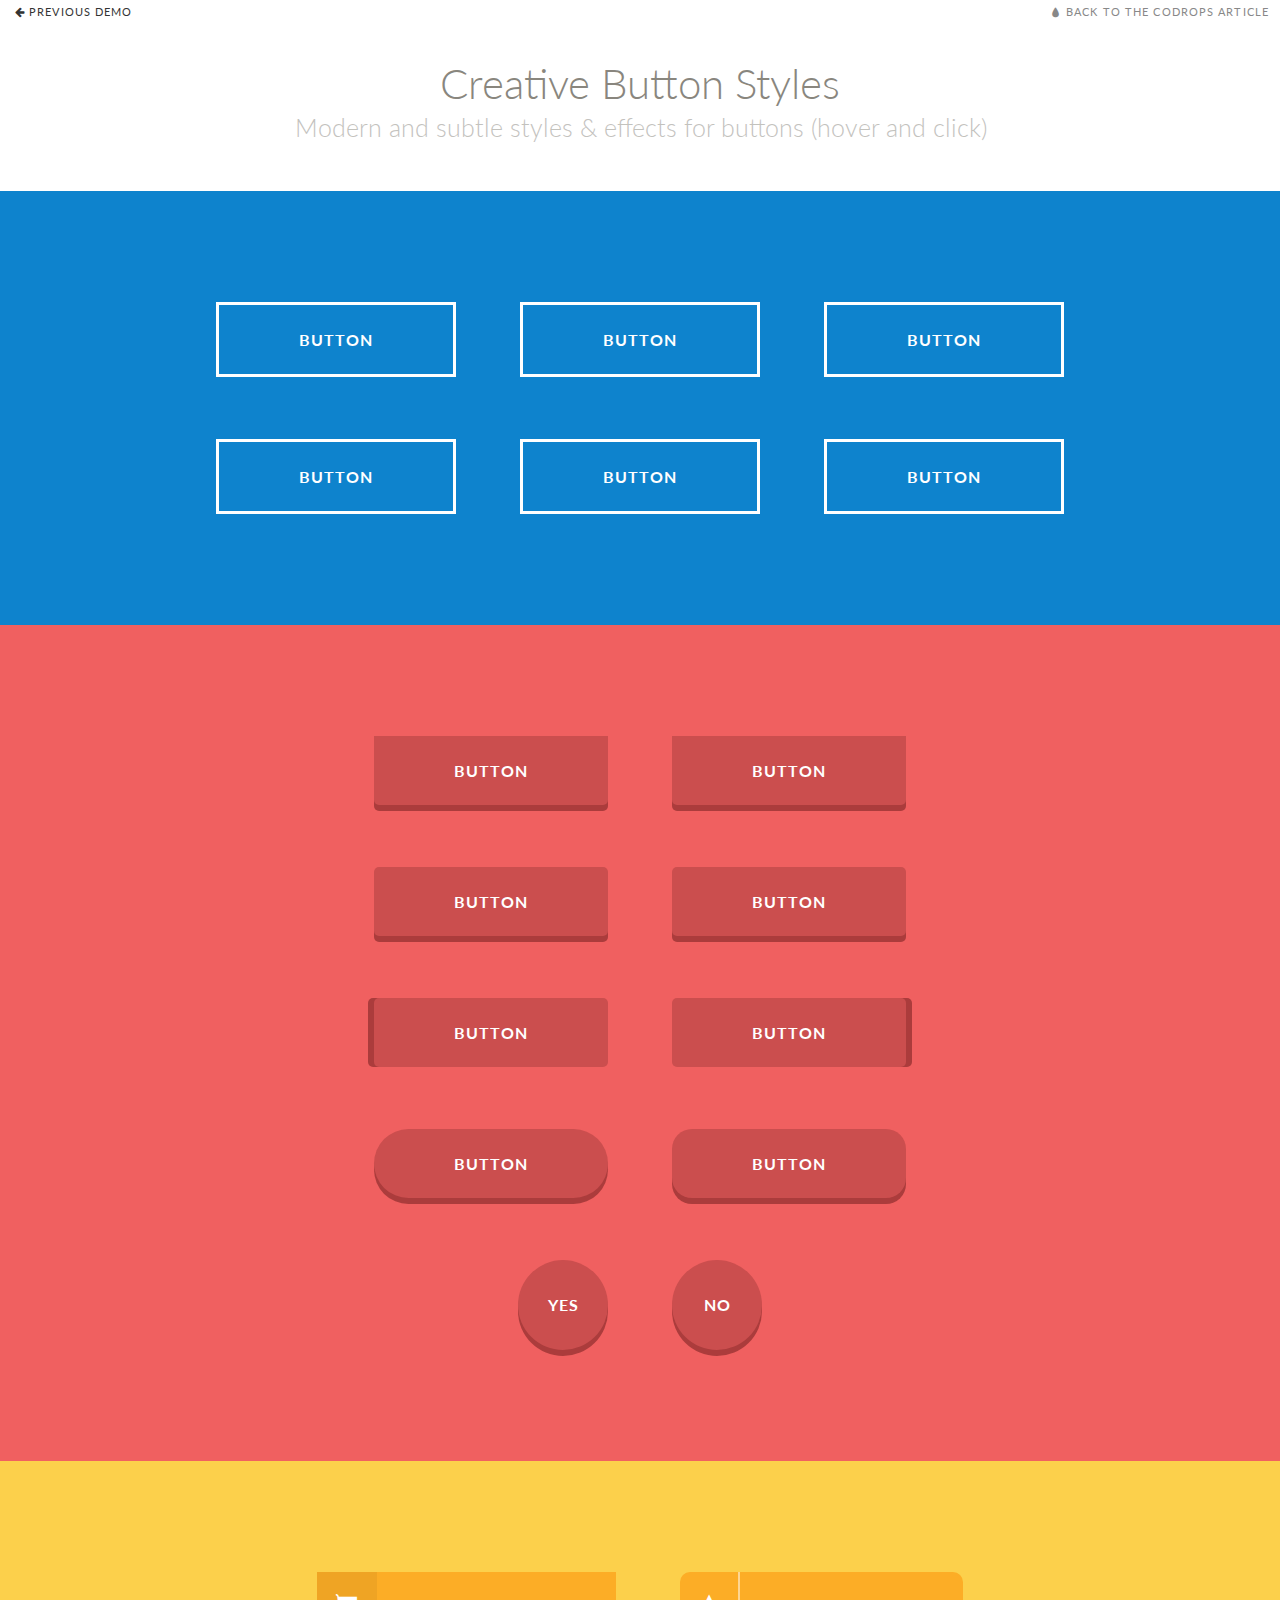
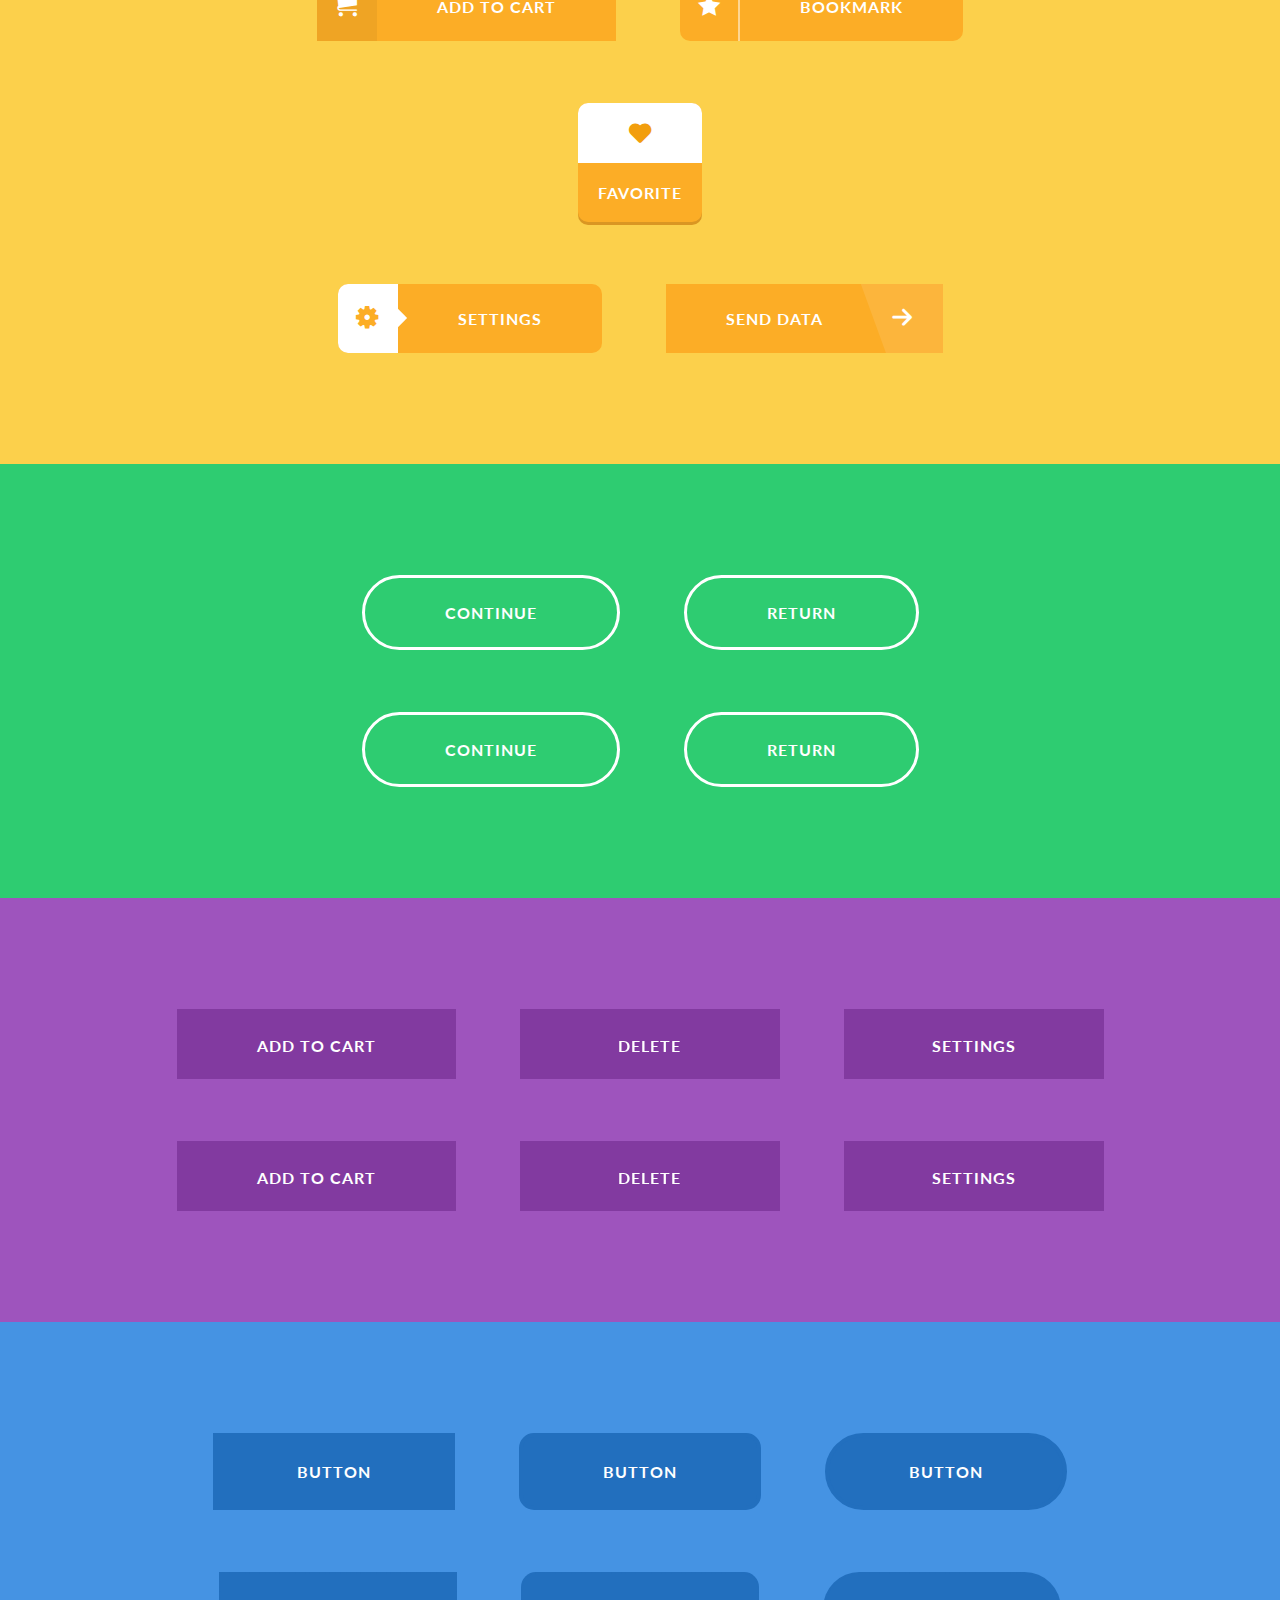
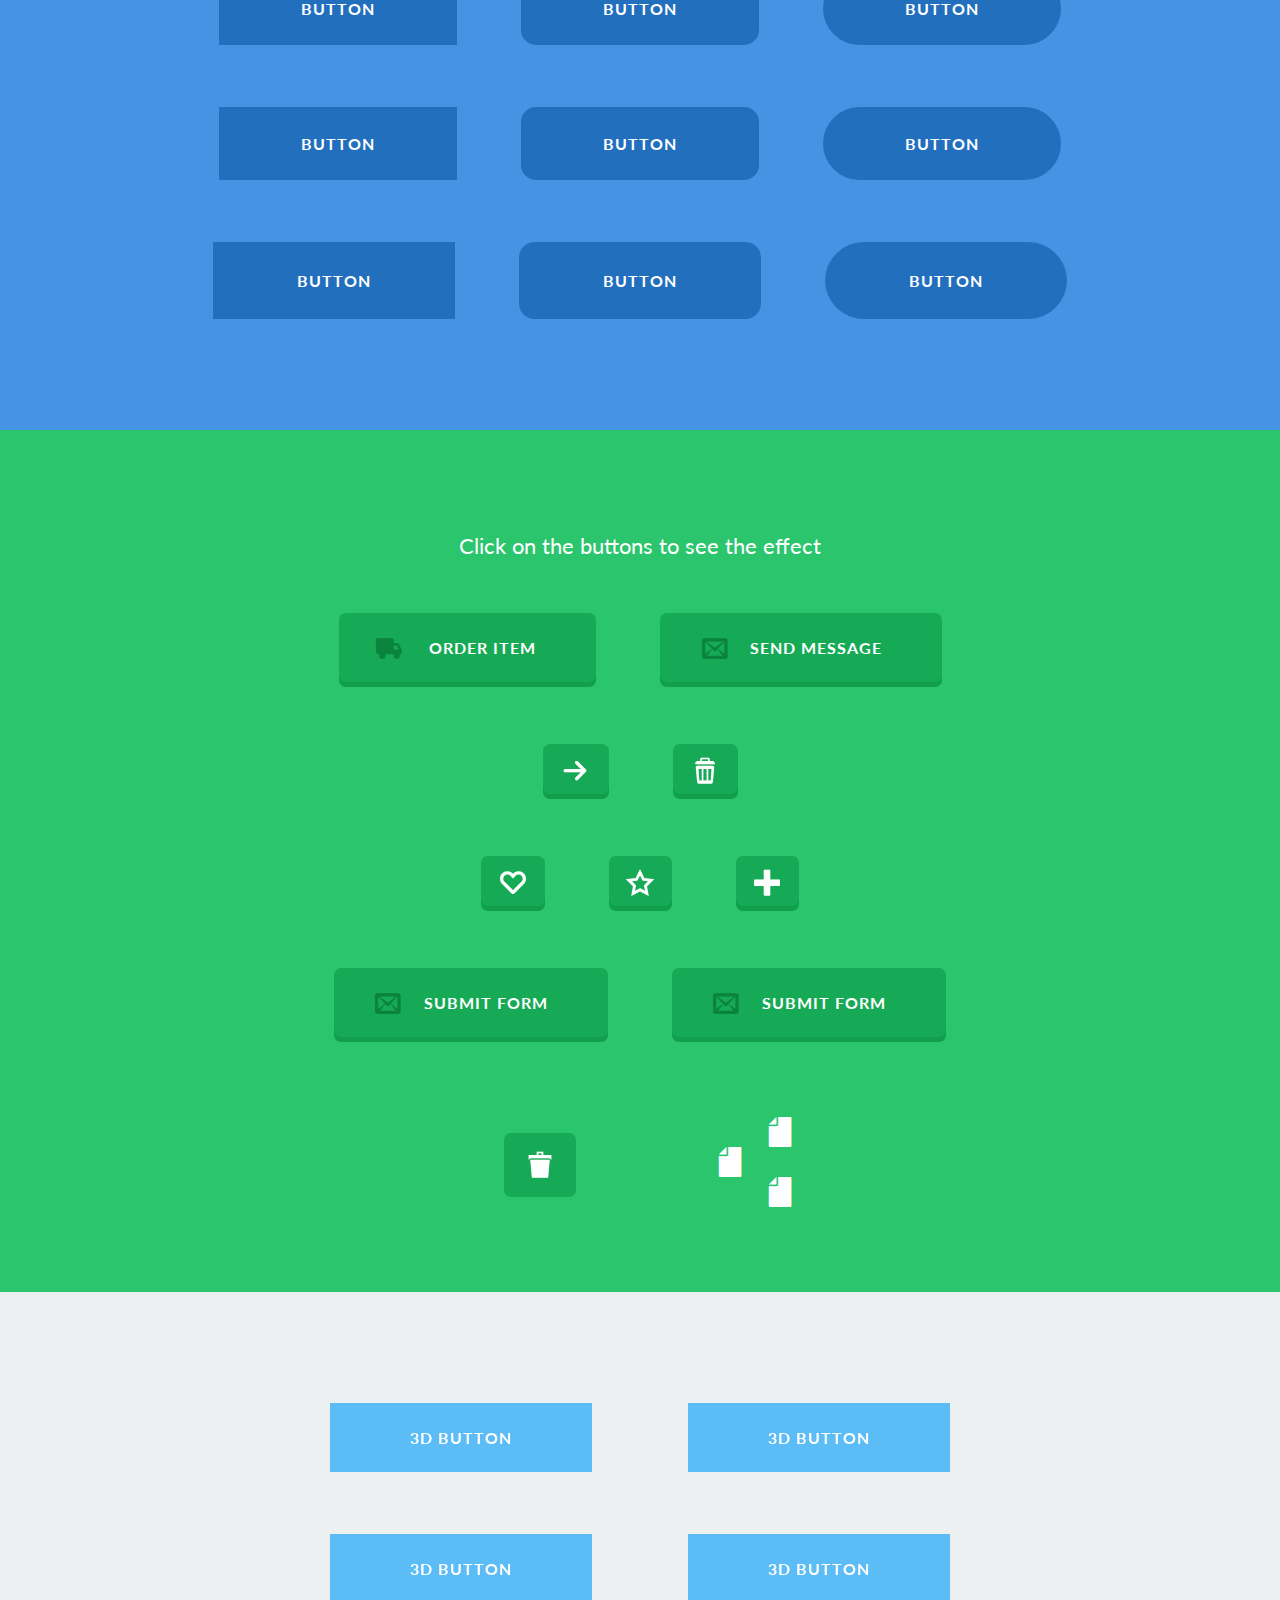
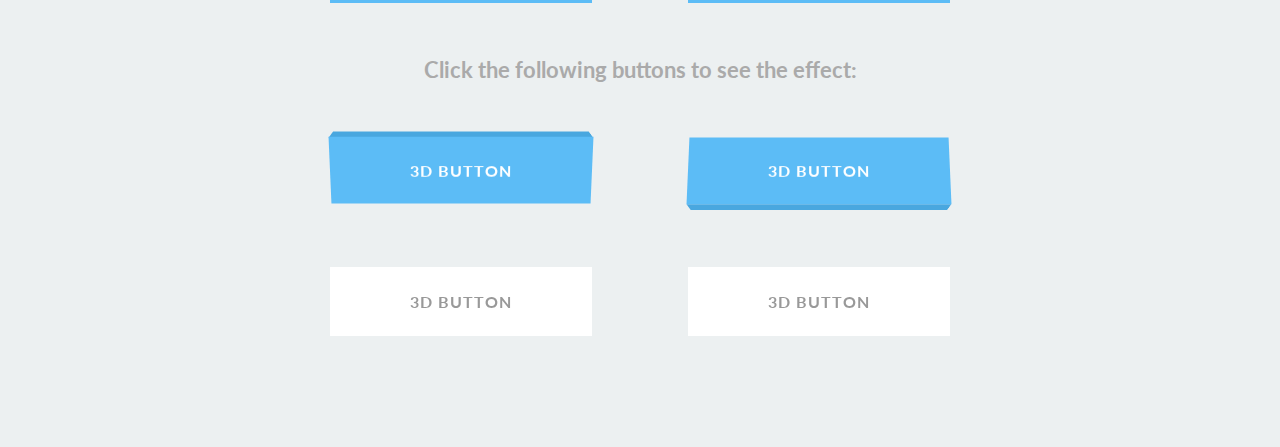
<file: Kundera_Cenas/css/CreativeButtons/index.html>
<!DOCTYPE html>
<html lang="en" class="no-js">
	<head>
		<meta charset="UTF-8" />
		<meta http-equiv="X-UA-Compatible" content="IE=edge,chrome=1"> 
		<meta name="viewport" content="width=device-width, initial-scale=1.0"> 
		<title>Creative Button Styles </title>
		<meta name="description" content="Creative Button Styles  - Modern and subtle styles &amp; effects for buttons" />
		<meta name="keywords" content="button styles, css3, modern, flat button, subtle, effects, hover, web design" />
		<meta name="author" content="Codrops" />
		<link rel="shortcut icon" href="../favicon.ico"> 
		<link rel="stylesheet" type="text/css" href="css/default.css" />
		<link rel="stylesheet" type="text/css" href="css/component.css" />
		<script src="js/modernizr.custom.js"></script>
	</head>
	<body>
		<div class="container">
			<!-- Top Navigation -->
			<div class="codrops-top clearfix">
				<a class="codrops-icon codrops-icon-prev" href="http://tympanus.net/Tutorials/WebAudioStylophone/"><span>Previous Demo</span></a>
				<span class="right"><a class="codrops-icon codrops-icon-drop" href="http://tympanus.net/codrops/?p=15430"><span>Back to the Codrops Article</span></a></span>
			</div>
			<header>
				<h1>Creative Button Styles <span>Modern and subtle styles &amp; effects for buttons (hover and click)</span></h1>	
			</header>
			<section class="color-1">
				<p class="text note-touch">Note that on mobile devices the effects might not all work as intended.</p>
				<p>
					<button class="btn btn-1 btn-1a">Button</button>
					<button class="btn btn-1 btn-1b">Button</button>
					<button class="btn btn-1 btn-1c">Button</button>
				</p>
				<p>
					<button class="btn btn-1 btn-1d">Button</button>
					<button class="btn btn-1 btn-1e">Button</button>
					<button class="btn btn-1 btn-1f">Button</button>
				</p>
			</section>
			<section class="color-2">
				<p>
					<button class="btn btn-2 btn-2a">Button</button>
					<button class="btn btn-2 btn-2b">Button</button>
				</p>
				<p>
					<button class="btn btn-2 btn-2c">Button</button>
					<button class="btn btn-2 btn-2d">Button</button>
				</p>
				<p>
					<button class="btn btn-2 btn-2e">Button</button>
					<button class="btn btn-2 btn-2f">Button</button>
				</p>
				<p>
					<button class="btn btn-2 btn-2g">Button</button>
					<button class="btn btn-2 btn-2h">Button</button>
				</p>
				<p>
					<button class="btn btn-2 btn-2i">Yes</button>
					<button class="btn btn-2 btn-2j">No</button>
				</p>
			</section>
			<section class="color-3">
				<p>
					<button class="btn btn-3 btn-3a icon-cart">Add to cart</button>
					<button class="btn btn-3 btn-3b icon-star-2">Bookmark</button>
				</p>
				<p>
					<button class="btn btn-3 btn-3c icon-heart-2">Favorite</button>
				</p>
				<p>
					<button class="btn btn-3 btn-3d icon-cog">Settings</button>
					<button class="btn btn-3 btn-3e icon-arrow-right">Send data</button>
				</p>
			</section>
			<section class="color-4">
				<p>
					<button class="btn btn-4 btn-4a icon-arrow-right">Continue</button>
					<button class="btn btn-4 btn-4b icon-arrow-left">Return</button>
				</p>
				<p>
					<button class="btn btn-4 btn-4c icon-arrow-right">Continue</button>
					<button class="btn btn-4 btn-4d icon-arrow-left">Return</button>
				</p>
			</section>
			<section class="color-5">
				<p>
					<button class="btn btn-5 btn-5a icon-cart"><span>Add to cart</span></button>
					<button class="btn btn-5 btn-5a icon-remove"><span>Delete</span></button>
					<button class="btn btn-5 btn-5a icon-cog"><span>Settings</span></button>
				</p>
				<p>
					<button class="btn btn-5 btn-5b icon-cart"><span>Add to cart</span></button>
					<button class="btn btn-5 btn-5b icon-remove"><span>Delete</span></button>
					<button class="btn btn-5 btn-5b icon-cog"><span>Settings</span></button>
				</p>
			</section>
			<section class="color-6">
				<p>
					<button class="btn btn-6 btn-6a">Button</button>
					<button class="btn btn-6 btn-6b">Button</button>
					<button class="btn btn-6 btn-6c">Button</button>
				</p>
				<p>
					<button class="btn btn-6 btn-6d">Button</button>
					<button class="btn btn-6 btn-6e">Button</button>
					<button class="btn btn-6 btn-6f">Button</button>
				</p>
				<p>
					<button class="btn btn-6 btn-6g">Button</button>
					<button class="btn btn-6 btn-6h">Button</button>
					<button class="btn btn-6 btn-6i">Button</button>
				</p>
				<p>
					<button class="btn btn-6 btn-6j">Button</button>
					<button class="btn btn-6 btn-6k">Button</button>
					<button class="btn btn-6 btn-6l">Button</button>
				</p>
			</section>
			<section class="color-7" id="btn-click">
				<p class="text">Click on the buttons to see the effect</p>
				<p>
					<button class="btn btn-7 btn-7a icon-truck">Order item</button>
					<button class="btn btn-7 btn-7b icon-envelope">Send message</button>
				</p>
				<p>
					<button class="btn btn-7 btn-7c btn-icon-only icon-arrow-right">Submit</button>
					<button class="btn btn-7 btn-7d btn-icon-only icon-remove">Empty</button>
				</p>
				<p>
					<button class="btn btn-7 btn-7e btn-icon-only icon-heart">Like</button>
					<button class="btn btn-7 btn-7f btn-icon-only icon-star">Fav</button>
					<button class="btn btn-7 btn-7g btn-icon-only icon-plus">Add</button>
				</p>
				<p>
					<button class="btn btn-7 btn-7h icon-envelope">Submit form</button>
					<button class="btn btn-7 btn-7h icon-envelope">Submit form</button>
				</p>
				<div id="trash-effect" class="trash-effect">
					<button class="btn btn-7 btn-7i btn-icon-only icon-remove-2">Remove</button>
					<div class="icon-file"></div>
					<div class="icon-file"></div>
					<div class="icon-file"></div>
				</div>
			</section>
			<section class="color-8">
				<p class="perspective">
					<button class="btn btn-8 btn-8a">3D Button</button>
				</p>
				<p class="perspective">
					<button class="btn btn-8 btn-8b">3D Button</button>
				</p>
				<br />
				<p class="perspective">
					<button class="btn btn-8 btn-8c">3D Button</button>
				</p>
				<p class="perspective">
					<button class="btn btn-8 btn-8d">3D Button</button>
				</p>
				<p class="text">Click the following buttons to see the effect:</p>
				<p class="perspective">
					<button class="btn btn-8 btn-8e">3D Button</button>
				</p>
				<p class="perspective">
					<button class="btn btn-8 btn-8f">3D Button</button>
				</p>
				<br />
				<p class="perspective">
					<button class="btn btn-8 btn-8g">3D Button</button>
				</p>
				<p class="perspective">
					<button class="btn btn-8 btn-8g">3D Button</button>
				</p>
			</section>
		</div><!-- /container -->
		<script src="js/classie.js"></script>
		<script>
			var buttons7Click = Array.prototype.slice.call( document.querySelectorAll( '#btn-click button' ) ),
				buttons9Click = Array.prototype.slice.call( document.querySelectorAll( 'button.btn-8g' ) ),
				totalButtons7Click = buttons7Click.length,
				totalButtons9Click = buttons9Click.length;

			buttons7Click.forEach( function( el, i ) { el.addEventListener( 'click', activate, false ); } );
			buttons9Click.forEach( function( el, i ) { el.addEventListener( 'click', activate, false ); } );

			function activate() {
				var self = this, activatedClass = 'btn-activated';

				if( classie.has( this, 'btn-7h' ) ) {
					// if it is the first of the two btn-7h then activatedClass = 'btn-error';
					// if it is the second then activatedClass = 'btn-success'
					activatedClass = buttons7Click.indexOf( this ) === totalButtons7Click-2 ? 'btn-error' : 'btn-success';
				}
				else if( classie.has( this, 'btn-8g' ) ) {
					// if it is the first of the two btn-8g then activatedClass = 'btn-success3d';
					// if it is the second then activatedClass = 'btn-error3d'
					activatedClass = buttons9Click.indexOf( this ) === totalButtons9Click-2 ? 'btn-success3d' : 'btn-error3d';
				}

				if( !classie.has( this, activatedClass ) ) {
					classie.add( this, activatedClass );
					setTimeout( function() { classie.remove( self, activatedClass ) }, 1000 );
				}
			}

			document.querySelector( '.btn-7i' ).addEventListener( 'click', function() {
				classie.add( document.querySelector( '#trash-effect' ), 'trash-effect-active' );
			}, false );
		</script>
	</body>
</html>
</file>
<file: Kundera_Cenas/css/CreativeButtons/css/default.css>
/* General Demo Style */
@import url(http://fonts.googleapis.com/css?family=Lato:300,400,700);

@font-face {
	font-family: 'codropsicons';
	src:url('../fonts/codropsicons/codropsicons.eot');
	src:url('../fonts/codropsicons/codropsicons.eot?#iefix') format('embedded-opentype'),
		url('../fonts/codropsicons/codropsicons.woff') format('woff'),
		url('../fonts/codropsicons/codropsicons.ttf') format('truetype'),
		url('../fonts/codropsicons/codropsicons.svg#codropsicons') format('svg');
	font-weight: normal;
	font-style: normal;
}

*, *:after, *:before { -webkit-box-sizing: border-box; -moz-box-sizing: border-box; box-sizing: border-box; }
body, html { font-size: 100%; padding: 0; margin: 0; height: 100%;}

/* Clearfix hack by Nicolas Gallagher: http://nicolasgallagher.com/micro-clearfix-hack/ */
.clearfix:before, .clearfix:after { content: " "; display: table; }
.clearfix:after { clear: both; }

body {
	font-family: 'Lato', Calibri, Arial, sans-serif;
	color: #89867e;
	background: #fff;
}

a {
	color: #888;
	text-decoration: none;
}

a:hover,
a:active {
	color: #333;
}

/* Header Style */
.main,
.container > header {
	margin: 0 auto;
	padding: 2em;
}

.container > header {
	text-align: center;
}

.container > header h1 {
	font-size: 2.625em;
	line-height: 1.3;
	margin: 0;
	font-weight: 300;
}

.container > header span {
	display: block;
	font-size: 60%;
	opacity: 0.5;
	padding: 0 0 0.6em 0.1em;
}

/* To Navigation Style */
.codrops-top {
	background: #fff;
	background: rgba(255, 255, 255, 0.6);
	text-transform: uppercase;
	width: 100%;
	font-size: 0.69em;
	line-height: 2.2;
}

.codrops-top a {
	padding: 0 1em;
	letter-spacing: 0.1em;
	color: #888;
	display: inline-block;
}

.codrops-top a:hover {
	background: rgba(255,255,255,0.95);
	color: #333;
}

.codrops-top span.right {
	float: right;
}

.codrops-top span.right a {
	float: left;
	display: block;
}

.codrops-icon:before {
	font-family: 'codropsicons';
	margin: 0 4px;
	speak: none;
	font-style: normal;
	font-weight: normal;
	font-variant: normal;
	text-transform: none;
	line-height: 1;
	-webkit-font-smoothing: antialiased;
}

.codrops-icon-drop:before {
	content: "\e001";
}

.codrops-icon-prev:before {
	content: "\e004";
}

.codrops-icon-archive:before {
	content: "\e002";
}

.codrops-icon-next:before {
	content: "\e000";
}

.codrops-icon-about:before {
	content: "\e003";
}

.container {
	height: 100%;
	position: relative;
}

.container > section {
	margin: 0 auto;
	padding: 5em 3em;
	text-align: center;
	color: #fff;
}

.container > section p {
	position: relative;
	margin: 0;
	padding: 1em;
	z-index: 1;
}

.container > section p.text {
	font-size: 1.4em;
}

.no-touch .note-touch {
	display: none;
}

.color-1 {
	background: #0e83cd;
}

.color-2 {
	background: #f06060;
}

.color-3 {
	background: #fcd04b;
}

.color-4 {
	background: #2ecc71;
}

.color-5 {
	background: #9e54bd;
}

.color-6 {
	background: #4593e3;
}

.color-7 {
	background: #2ac56c;
}

.color-8 {
	background: #ecf0f1;
}

.color-8 p.text {
	color: #aaa;
	font-weight: bold;
}

@media screen and (max-width: 25em) {

	.codrops-icon span {
		display: none;
	}

}
</file>
<file: Kundera_Cenas/css/CreativeButtons/css/component.css>
@font-face {
	font-family: 'icomoon';
	src:url('../fonts/icomoon/icomoon.eot');
	src:url('../fonts/icomoon/icomoon.eot?#iefix') format('embedded-opentype'),
		url('../fonts/icomoon/icomoon.woff') format('woff'),
		url('../fonts/icomoon/icomoon.ttf') format('truetype'),
		url('../fonts/icomoon/icomoon.svg#icomoon') format('svg');
	font-weight: normal;
	font-style: normal;
}

/* General button style (reset) */
.btn {
	border: none;
	font-family: inherit;
	font-size: inherit;
	color: inherit;
	background: none;
	cursor: pointer;
	padding: 25px 80px;
	display: inline-block;
	margin: 15px 30px;
	text-transform: uppercase;
	letter-spacing: 1px;
	font-weight: 700;
	outline: none;
	position: relative;
	-webkit-transition: all 0.3s;
	-moz-transition: all 0.3s;
	transition: all 0.3s;
}

.btn:after {
	content: '';
	position: absolute;
	z-index: -1;
	-webkit-transition: all 0.3s;
	-moz-transition: all 0.3s;
	transition: all 0.3s;
}

/* Pseudo elements for icons */
.btn:before,
.icon-heart:after,
.icon-star:after,
.icon-plus:after,
.icon-file:before {
	font-family: 'icomoon';
	speak: none;
	font-style: normal;
	font-weight: normal;
	font-variant: normal;
	text-transform: none;
	line-height: 1;
	position: relative;
	-webkit-font-smoothing: antialiased;
}

.icon-envelope:before {
	content: "\e000";
}

.icon-cart:before {
	content: "\e007";
}

.icon-cart-2:before {
	content: "\e008";
}

.icon-heart:before {
	content: "\e009";
}

/* Filled heart */
.icon-heart:after,
.icon-heart-2:before {
	content: "\e00a";
}

.icon-star:before {
	content: "\e00b";
}

/* Filled star */
.icon-star:after,
.icon-star-2:before {
	content: "\e00c";
}

.icon-arrow-right:before {
	content: "\e00d";
}

.icon-arrow-left:before {
	content: "\e003";
}

.icon-truck:before {
	content: "\e00e";
}

.icon-remove:before {
	content: "\e00f";
}

.icon-cog:before {
	content: "\e010";
}

.icon-plus:before,
.icon-plus:after {
	content: "\e011";
}

.icon-minus:before {
	content: "\e012";
}

.bh-icon-smiley:before {
	content: "\e001";
}

.bh-icon-sad:before {
	content: "\e002";
}

.icon-file:before {
	content: "\e004";
}

.icon-remove-2:before {
	content: "\e005";
}

/* Button 1 */
.btn-1 {
	border: 3px solid #fff;
	color: #fff;
}

/* Button 1a */
.btn-1a:hover,
.btn-1a:active {
	color: #0e83cd;
	background: #fff;
}

/* Button 1b */
.btn-1b:after {
	width: 100%;
	height: 0;
	top: 0;
	left: 0;
	background: #fff;
}

.btn-1b:hover,
.btn-1b:active {
	color: #0e83cd;
}

.btn-1b:hover:after,
.btn-1b:active:after {
	height: 100%;
}

/* Button 1c */
.btn-1c:after {
	width: 0%;
	height: 100%;
	top: 0;
	left: 0;
	background: #fff;
}

.btn-1c:hover,
.btn-1c:active {
	color: #0e83cd;
}

.btn-1c:hover:after,
.btn-1c:active:after {
	width: 100%;
}

/* Button 1d */
.btn-1d {
	overflow: hidden;
}

.btn-1d:after {
	width: 0;
	height: 103%;
	top: 50%;
	left: 50%;
	background: #fff;
	opacity: 0;
	-webkit-transform: translateX(-50%) translateY(-50%);
	-moz-transform: translateX(-50%) translateY(-50%);
	-ms-transform: translateX(-50%) translateY(-50%);
	transform: translateX(-50%) translateY(-50%);
}

.btn-1d:hover,
.btn-1d:active {
	color: #0e83cd;
}

.btn-1d:hover:after {
	width: 90%;
	opacity: 1;
}

.btn-1d:active:after {
	width: 101%;
	opacity: 1;
}

/* Button 1e */
.btn-1e {
	overflow: hidden;
}

.btn-1e:after {
	width: 100%;
	height: 0;
	top: 50%;
	left: 50%;
	background: #fff;
	opacity: 0;
	-webkit-transform: translateX(-50%) translateY(-50%) rotate(45deg);
	-moz-transform: translateX(-50%) translateY(-50%) rotate(45deg);
	-ms-transform: translateX(-50%) translateY(-50%) rotate(45deg);
	transform: translateX(-50%) translateY(-50%) rotate(45deg);
}

.btn-1e:hover,
.btn-1e:active {
	color: #0e83cd;
}

.btn-1e:hover:after {
	height: 260%;
	opacity: 1;
}

.btn-1e:active:after {
	height: 400%;
	opacity: 1;
}

/* Button 1f */
.btn-1f {
	overflow: hidden;
}

.btn-1f:after {
	width: 101%;
	height: 0;
	top: 50%;
	left: 50%;
	background: #fff;
	opacity: 0;
	-webkit-transform: translateX(-50%) translateY(-50%);
	-moz-transform: translateX(-50%) translateY(-50%);
	-ms-transform: translateX(-50%) translateY(-50%);
	transform: translateX(-50%) translateY(-50%);
}

.btn-1f:hover,
.btn-1f:active {
	color: #0e83cd;
}

.btn-1f:hover:after {
	height: 75%;
	opacity: 1;
}

.btn-1f:active:after {
	height: 130%;
	opacity: 1;
}

/* Button 2 */
.btn-2 {
	background: #cb4e4e;
	color: #fff;
	box-shadow: 0 6px #ab3c3c;
	-webkit-transition: none;
	-moz-transition: none;
	transition: none;
}

/* Button 2a */
.btn-2a {
	border-radius: 0 0 5px 5px;
}

.btn-2a:hover {
	box-shadow: 0 4px #ab3c3c;
	top: 2px;
}

.btn-2a:active {
	box-shadow: 0 0 #ab3c3c;
	top: 6px;
}

/* Button 2b */
.btn-2b {
	border-radius: 0 0 5px 5px;
}

.btn-2b:hover {
	box-shadow: 0 8px #ab3c3c;
	top: -2px;
}

.btn-2b:active {
	box-shadow: 0 0 #ab3c3c;
	top: 6px;
}

/* Button 2c */
.btn-2c {
	border-radius: 5px;
}

.btn-2c:hover {
	box-shadow: 0 4px #ab3c3c;
	top: 2px;
}

.btn-2c:active {
	box-shadow: 0 0 #ab3c3c;
	top: 6px;
}

/* Button 2d */
.btn-2d {
	border-radius: 5px;
}

.btn-2d:hover {
	box-shadow: 0 8px #ab3c3c;
	top: -2px;
}

.btn-2d:active {
	box-shadow: 0 0 #ab3c3c;
	top: 6px;
}

/* Button 2e */
.btn-2e {
	border-radius: 5px;
	box-shadow: -6px 0 #ab3c3c;
}

.btn-2e:hover {
	box-shadow: -4px 0 #ab3c3c;
	left: -2px;
}

.btn-2e:active {
	box-shadow: 0 0 #ab3c3c;
	left: -6px;
}

/* Button 2f */
.btn-2f {
	border-radius: 5px;
	box-shadow: 6px 0 #ab3c3c;
}

.btn-2f:hover {
	box-shadow: 4px 0 #ab3c3c;
	left: 2px;
}

.btn-2f:active {
	box-shadow: 0 0 #ab3c3c;
	left: 6px;
}

/* Button 2g */
.btn-2g {
	border-radius: 40px;
}

.btn-2g:hover {
	box-shadow: 0 4px #ab3c3c;
	top: 2px;
}

.btn-2g:active {
	box-shadow: 0 0 #ab3c3c;
	top: 6px;
}

/* Button 2h */
.btn-2h {
	border-radius: 20px;
}

.btn-2h:hover {
	box-shadow: 0 4px #ab3c3c;
	top: 2px;
}

.btn-2h:active {
	box-shadow: 0 0 #ab3c3c;
	top: 6px;
}

/* Button 2i */
.btn-2i {
	border-radius: 50%;
	width: 90px;
	height: 90px;
	padding: 0;
}

.btn-2i:hover {
	box-shadow: 0 4px #ab3c3c;
	top: 2px;
}

.btn-2i:active {
	box-shadow: 0 0 #ab3c3c;
	top: 6px;
}

/* Button 2j */
.btn-2j {
	border-radius: 50%;
	width: 90px;
	height: 90px;
	padding: 0;
}

.btn-2j:hover {
	box-shadow: 0 8px #ab3c3c;
	top: -2px;
}

.btn-2j:active {
	box-shadow: 0 0 #ab3c3c;
	top: 6px;
}

/* Button 3 */
.btn-3 {
	background: #fcad26;
	color: #fff;
}

.btn-3:hover {
	background: #f29e0d;
}

.btn-3:active {
	background: #f58500;
	top: 2px;
}

.btn-3:before {
	position: absolute;
	height: 100%;
	left: 0;
	top: 0;
	line-height: 3;
	font-size: 140%;
	width: 60px;
}

/* Button 3a */
.btn-3a {
	padding: 25px 60px 25px 120px;
}

.btn-3a:before {
	background: rgba(0,0,0,0.05);
}

/* Button 3b */
.btn-3b {
	padding: 25px 60px 25px 120px;
	border-radius: 10px;
}

.btn-3b:before {
	border-right: 2px solid rgba(255,255,255,0.5);
}

/* Button 3c */
.btn-3c {
	padding: 80px 20px 20px 20px;
	border-radius: 10px;
	box-shadow: 0 3px #da9622;
}

.btn-3c:active {
	box-shadow: 0 3px #dc7801;
}

.btn-3c:before {
	height: 60px;
	width: 100%;
	line-height: 60px;
	background: #fff;
	color: #f29e0d;
	border-radius: 10px 10px 0 0;
}

.btn-3c:active:before {
	color: #f58500;
}

/* Button 3d */
.btn-3d {
	padding: 25px 60px 25px 120px;
	border-radius: 10px;
}

.btn-3d:before {
	background: #fff;
	color: #fcad26;
	z-index: 2;
	border-radius: 10px 0 0 10px;
}

.btn-3d:after {
	width: 20px;
	height: 20px;
	background: #fff;
	z-index: 1;
	left: 55px;
	top: 50%;
	margin: -10px 0 0 -10px;
	-webkit-transform: rotate(45deg);
	-moz-transform: rotate(45deg);
	-ms-transform: rotate(45deg);
	transform: rotate(45deg);
}

.btn-3d:active:before {
	color: #f58500;
}

.btn-3d:active {
	top: 0;
}

.btn-3d:active:after {
	left: 60px;
}

/* Button 3e */
.btn-3e {
	padding: 25px 120px 25px 60px;
	overflow: hidden;
}

.btn-3e:before {
	left: auto;
	right: 10px;
	z-index: 2;
}

.btn-3e:after {
	width: 30%;
	height: 200%;
	background: rgba(255,255,255,0.1);
	z-index: 1;
	right: 0;
	top: 0;
	margin: -5px 0 0 -5px;
	-webkit-transform-origin: 0 0;
	-webkit-transform: rotate(-20deg);
	-moz-transform-origin: 0 0;
	-moz-transform: rotate(-20deg);
	-ms-transform-origin: 0 0;
	-ms-transform: rotate(-20deg);
	transform-origin: 0 0;
	transform: rotate(-20deg);
}

.btn-3e:hover:after {
	width: 40%;
}

/* Button 4 */
.btn-4 {
	border-radius: 50px;
	border: 3px solid #fff;
	color: #fff;
	overflow: hidden;
}

.btn-4:active {
	border-color: #17954c;
	color: #17954c;
}

.btn-4:hover {
	background: #24b662;
}

.btn-4:before {
	position: absolute;
	height: 100%;
	font-size: 125%;
	line-height: 3.5;
	color: #fff;
	-webkit-transition: all 0.3s;
	-moz-transition: all 0.3s;
	transition: all 0.3s;
}

.btn-4:active:before {
	color: #17954c;
}

/* Button 4a */
.btn-4a:before {
	left: 130%;
	top: 0;
}

.btn-4a:hover:before {
	left: 80%;
}

/* Button 4b */
.btn-4b:before {
	left: -50%;
	top: 0;
}

.btn-4b:hover:before {
	left: 10%;
}

/* Button 4c */
.btn-4c:before {
	left: 70%;
	opacity: 0;
	top: 0;
}

.btn-4c:hover:before {
	left: 80%;
	opacity: 1;
}

/* Button 4d */
.btn-4d:before {
	left: 30%;
	opacity: 0;
	top: 0;
}

.btn-4d:hover:before {
	left: 10%;
	opacity: 1;
}

/* Button 5 */
.btn-5 {
	background: #823aa0;
	color: #fff;
	height: 70px;
	min-width: 260px;
	line-height: 24px;
	font-size: 16px;
	overflow: hidden;
	-webkit-backface-visibility: hidden;
	-moz-backface-visibility: hidden;
	backface-visibility: hidden;
}

.btn-5:active {
	background: #9053a9;
	top: 2px;
}

.btn-5 span {
	display: inline-block;
	width: 100%;
	height: 100%;
	-webkit-transition: all 0.3s;
	-webkit-backface-visibility: hidden;
	-moz-transition: all 0.3s;
	-moz-backface-visibility: hidden;
	transition: all 0.3s;
	backface-visibility: hidden;
}

.btn-5:before {
	position: absolute;
	height: 100%;
	width: 100%;
	line-height: 2.5;
	font-size: 180%;
	-webkit-transition: all 0.3s;
	-moz-transition: all 0.3s;
	transition: all 0.3s;
}

.btn-5:active:before {
	color: #703b87;
}

/* Button 5a */
.btn-5a:hover span {
	-webkit-transform: translateY(300%);
	-moz-transform: translateY(300%);
	-ms-transform: translateY(300%);
	transform: translateY(300%);
}

.btn-5a:before {
	left: 0;
	top: -100%;
}

.btn-5a:hover:before {
	top: 0;
}

/* Button 5b */
.btn-5b:hover span {
	-webkit-transform: translateX(200%);
	-moz-transform: translateX(200%);
	-ms-transform: translateX(200%);
	transform: translateX(200%);
}

.btn-5b:before {
	left: -100%;
	top: 0;
}

.btn-5b:hover:before {
	left: 0;
}

/* Button 6 */
.btn-6 {
	color: #fff;
	background: #226fbe;
	-webkit-transition: none;
	-moz-transition: none;
	transition: none;
}

.btn-6:active {
	top: 2px;
}

/* Button 6a */
.btn-6a {
	border: 4px solid #226fbe;
}

.btn-6a:hover {
	background: transparent;
	color: #226fbe;
}

/* Button 6b */
.btn-6b {
	border: 4px solid #226fbe;
	border-radius: 15px;
}

.btn-6b:hover {
	background: transparent;
	color: #226fbe;
}

/* Button 6c */
.btn-6c {
	border: 4px solid #226fbe;
	border-radius: 60px;
}

.btn-6c:hover {
	background: transparent;
	color: #226fbe;
}

/* Button 6d */
.btn-6d {
	border: 2px dashed #226fbe;
}

.btn-6d:hover {
	background: transparent;
	color: #226fbe;
}

/* Button 6e */
.btn-6e {
	border: 2px dashed #226fbe;
	border-radius: 15px;
}

.btn-6e:hover {
	background: transparent;
	color: #226fbe;
}

/* Button 6f */
.btn-6f {
	border: 2px dashed #226fbe;
	border-radius: 60px;
}

.btn-6f:hover {
	background: transparent;
	color: #226fbe;
}

/* Button 6g */
.btn-6g {
	border: 2px dotted #226fbe;
}

.btn-6g:hover {
	background: transparent;
	color: #226fbe;
}

/* Button 6h */
.btn-6h {
	border: 2px dotted #226fbe;
	border-radius: 15px;
}

.btn-6h:hover {
	background: transparent;
	color: #226fbe;
}

/* Button 6i */
.btn-6i {
	border: 2px dotted #226fbe;
	border-radius: 60px;
}

.btn-6i:hover {
	background: transparent;
	color: #226fbe;
}

/* Button 6j */
.btn-6j {
	border: 4px double #226fbe;
}

.btn-6j:hover {
	background: transparent;
	color: #226fbe;
}

/* Button 6k */
.btn-6k {
	border: 4px double #226fbe;
	border-radius: 15px;
}

.btn-6k:hover {
	background: transparent;
	color: #226fbe;
}

/* Button 6l */
.btn-6l {
	border: 4px double #226fbe;
	border-radius: 60px;
}

.btn-6l:hover {
	background: transparent;
	color: #226fbe;
}

/* Button 7 */
.btn-7 {
	background: #17aa56;
	color: #fff;
	border-radius: 7px;
	box-shadow: 0 5px #119e4d;
	padding: 25px 60px 25px 90px;
}

/* Button 7a */
.btn-7a {
	overflow: hidden;
}

.btn-7a:before {
	position: absolute;
	left: 0;
	width: 40%;
	font-size: 160%;
	line-height: 0.8;
	color: #0a833d;
}

.btn-7a.btn-activated {
	-webkit-animation: fadeOutText 0.5s;
	-moz-animation: fadeOutText 0.5s;
	animation: fadeOutText 0.5s;
}

.btn-7a.btn-activated:before {
	-webkit-animation: moveToRight 0.5s;
	-moz-animation: moveToRight 0.5s;
	animation: moveToRight 0.5s;
}

@-webkit-keyframes fadeOutText {
	0% { color: transparent; }
	80% { color: transparent; }
	100% { color: #fff; }
}

@-moz-keyframes fadeOutText {
	0% { color: transparent; }
	80% { color: transparent; }
	100% { color: #fff; }
}

@keyframes fadeOutText {
	0% { color: transparent; }
	80% { color: transparent; }
	100% { color: #fff; }
}

@-webkit-keyframes moveToRight {
	80% { -webkit-transform: translateX(250%); }
	81% { opacity: 1; -webkit-transform: translateX(250%); }
	82% { opacity: 0; -webkit-transform: translateX(250%); }
	83% { opacity: 0; -webkit-transform: translateX(-50%); }
	84% { opacity: 1; -webkit-transform: translateX(-50%);  }
	100% { -webkit-transform: translateX(0%); }
}

@-moz-keyframes moveToRight {
	80% { -moz-transform: translateX(250%); }
	81% { opacity: 1; -moz-transform: translateX(250%); }
	82% { opacity: 0; -moz-transform: translateX(250%); }
	83% { opacity: 0; -moz-transform: translateX(-50%); }
	84% { opacity: 1; -moz-transform: translateX(-50%);  }
	100% { -moz-transform: translateX(0%); }
}

@keyframes moveToRight {
	80% { transform: translateX(250%); }
	81% { opacity: 1; transform: translateX(250%); }
	82% { opacity: 0; transform: translateX(250%); }
	83% { opacity: 0; transform: translateX(-50%); }
	84% { opacity: 1; transform: translateX(-50%);  }
	100% { transform: translateX(0%); }
}

/* Button 7b */
.btn-7b {
	overflow: hidden;
}

.btn-7b:before {
	position: absolute;
	left: 0;
	width: 40%;
	font-size: 160%;
	line-height: 0.8;
	color: #0a833d;
}

.btn-7b.btn-activated:before {
	-webkit-animation: scaleUp 0.5s;
	-moz-animation: scaleUp 0.5s;
	animation: scaleUp 0.5s;
}

@-webkit-keyframes scaleUp {
	80% {
		opacity: 0;
		-webkit-transform: scale(2);
	}
	100% {
		opacity: 0;
		-webkit-transform: scale(2);
	}
}

@-moz-keyframes scaleUp {
	80% {
		opacity: 0;
		-moz-transform: scale(2);
	}
	100% {
		opacity: 0;
		-moz-transform: scale(2);
	}
}

@keyframes scaleUp {
	80% {
		opacity: 0;
		transform: scale(2);
	}
	100% {
		opacity: 0;
		transform: scale(2);
	}
}

/* Icon only style */
.btn-icon-only {
	font-size: 0;
	padding: 25px 30px;
}

.btn-icon-only:before {
	position: absolute;
	top: 0;
	left: 0;
	width: 100%;
	height: 100%;
	font-size: 26px;
	line-height: 54px;
	-webkit-backface-visibility: hidden;
	-moz-backface-visibility: hidden;
	backface-visibility: hidden;
}

/* Button 7c */
.btn-7c {
	overflow: hidden;
}

.btn-7c:before {
	color: #fff;
	z-index: 1;
}

.btn-7c:after {
	position: absolute;
	top: 0;
	left: 0;
	height: 100%;
	z-index: 0;
	width: 0;
	background: #0a833d;
	-webkit-transition: none;
	-moz-transition: none;
	transition: none;
}

.btn-7c.btn-activated:after {
	-webkit-animation: fillToRight 0.7s forwards;
	-moz-animation: fillToRight 0.7s forwards;
	animation: fillToRight 0.7s forwards;
}

@-webkit-keyframes fillToRight {
	to { 
		width: 100%;
	}
}

@-moz-keyframes fillToRight {
	to { 
		width: 100%;
	}
}

@keyframes fillToRight {
	to { 
		width: 100%;
	}
}

/* Button 7d */
.btn-7d {
	overflow: hidden;
}

.btn-7d:before {
	color: #fff;
	z-index: 1;
}

.btn-7d:after {
	position: absolute;
	top: 0;
	left: 0;
	height: 0;
	width: 100%;
	z-index: 0;
	background: #21bb63;
	-webkit-transition: none;
	-moz-transition: none;
	transition: none;
}

.btn-7d.btn-activated:after {
	-webkit-animation: emptyBottom 0.7s forwards;
	-moz-animation: emptyBottom 0.7s forwards;
	animation: emptyBottom 0.7s forwards;
}

@-webkit-keyframes emptyBottom {
	to { 
		height: 100%;
	}
}

@-moz-keyframes emptyBottom {
	to { 
		height: 100%;
	}
}

@keyframes emptyBottom {
	to { 
		height: 100%;
	}
}

/* Button 7e */
.btn-7e:after {
	position: absolute;
	width: 100%;
	height: 100%;
	left: 0;
	top: 0;
	z-index: 1;
	font-size: 26px;
	line-height: 54px;
	color: #ea515e;
	-webkit-transform: scale(0);
	-moz-transform: scale(0);
	-ms-transform: scale(0);
	transform: scale(0);
	opacity: 0;
	-webkit-transition: none;
	-moz-transition: none;
	transition: none;
}

.btn-7e.btn-activated:after {
	-webkit-animation: scaleFade 0.5s forwards;
	-moz-animation: scaleFade 0.5s forwards;
	animation: scaleFade 0.5s forwards;
} 

@-webkit-keyframes scaleFade {
	50% { 
		opacity: 1;
		-webkit-transform: scale(1);
	}
	100% {
		opacity: 0;
		-webkit-transform: scale(2.5);
	}
}

@-moz-keyframes scaleFade {
	50% { 
		opacity: 1;
		-moz-transform: scale(1);
	}
	100% {
		opacity: 0;
		-moz-transform: scale(2.5);
	}
}

@keyframes scaleFade {
	50% { 
		opacity: 1;
		transform: scale(1);
	}
	100% {
		opacity: 0;
		transform: scale(2.5);
	}
}

/* Button 7f */
.btn-7f:before {
	-webkit-text-stroke-width: 1px;
	-webkit-text-stroke-color: #fff;
}
.btn-7f:after {
	position: absolute;
	width: 100%;
	height: 100%;
	left: 0;
	top: 0;
	z-index: 1;
	font-size: 26px;
	line-height: 54px;
	color: #ffe44d;
	visibility: hidden;
	-webkit-text-stroke-width: 1px;
	-webkit-text-stroke-color: #ffe44d;
	-webkit-transform: scale(4);
	-moz-transform: scale(4);
	-ms-transform: scale(4);
	transform: scale(4);
	opacity: 0;
	-webkit-transition: none;
	-moz-transition: none;
	transition: none;
}

.btn-7f.btn-activated:after {
	visibility: visible;
	-webkit-animation: dropDown 0.3s forwards;
	-moz-animation: dropDown 0.3s forwards;
	animation: dropDown 0.3s forwards;
} 

@-webkit-keyframes dropDown {
	to { 
		opacity: 1;
		-webkit-transform: scale(1);
	}
}

@-moz-keyframes dropDown {
	to { 
		opacity: 1;
		-moz-transform: scale(1);
	}
}

@keyframes dropDown {
	to { 
		opacity: 1;
		transform: scale(1);
	}
}

/* Button 7g */
.btn-7g:after {
	position: absolute;
	width: 100%;
	height: 100%;
	left: 0;
	top: 0;
	z-index: 1;
	font-size: 26px;
	line-height: 54px;
	color: #0a833d;
	visibility: hidden;
	-webkit-transform: scale(2);
	-moz-transform: scale(2);
	-ms-transform: scale(2);
	transform: scale(2);
	opacity: 0;
	-webkit-transition: none;
	-moz-transition: none;
	transition: none;
}

.btn-7g.btn-activated:after {
	visibility: visible;
	-webkit-animation: dropDownFade 0.5s forwards;
	-moz-animation: dropDownFade 0.5s forwards;
	animation: dropDownFade 0.5s forwards;
} 

@-webkit-keyframes dropDownFade {
	50% { 
		opacity: 1;
		-webkit-transform: scale(1);
	}
	100% { 
		opacity: 0;
		-webkit-transform: scale(1.5);
	}
}

@-moz-keyframes dropDownFade {
	50% { 
		opacity: 1;
		-moz-transform: scale(1);
	}
	100% { 
		opacity: 0;
		-moz-transform: scale(1.5);
	}
}

@keyframes dropDownFade {
	50% { 
		opacity: 1;
		transform: scale(1);
	}
	100% { 
		opacity: 0;
		transform: scale(1.5);
	}
}

/* Button 7h */

.btn-7h span {
	display: inline-block;
	width: 100%;
}

.btn-7h:before {
	position: absolute;
	left: 0;
	width: 40%;
	font-size: 160%;
	line-height: 0.8;
	color: #0a833d;
}

/* Success and error */

.btn-success,
.btn-error {
	color: transparent;
}

.btn-success:after,
.btn-error:after {
	z-index: 1;
	color: #fff;
	left: 40%;
}

.btn-success:before {
	content: "\e001";
}

.btn-success:after {
	content: "Success!";
	-webkit-animation: moveUp 0.5s;
	-moz-animation: moveUp 0.5s;
	animation: moveUp 0.5s;
}

@-webkit-keyframes moveUp {
	0% {
		-webkit-transform: translateY(50%);
		opacity: 0;
	}
	100% { 
		opacity: 1;
		-webkit-transform: translateY(0);
	}
}

@-moz-keyframes moveUp {
	0% {
		-moz-transform: translateY(50%);
		opacity: 0;
	}
	100% { 
		opacity: 1;
		-moz-transform: translateY(0);
	}
}

@keyframes moveUp {
	0% {
		transform: translateY(50%);
		opacity: 0;
	}
	100% { 
		opacity: 1;
		transform: translateY(0);
	}
}

.btn-error {
	-webkit-animation: shake 0.5s;
	-moz-animation: shake 0.5s;
	animation: shake 0.5s;
}

/* From Dan Eden's animate.css: http://daneden.me/animate/ */
@-webkit-keyframes shake {
	0%, 100% {-webkit-transform: translateX(0);}
	10%, 30%, 50%, 70%, 90% {-webkit-transform: translateX(-10px);}
	20%, 40%, 60%, 80% {-webkit-transform: translateX(10px);}
}

@-moz-keyframes shake {
	0%, 100% {-moz-transform: translateX(0);}
	10%, 30%, 50%, 70%, 90% {-moz-transform: translateX(-10px);}
	20%, 40%, 60%, 80% {-moz-transform: translateX(10px);}
}

@keyframes shake {
	0%, 100% {transform: translateX(0);}
	10%, 30%, 50%, 70%, 90% {transform: translateX(-10px);}
	20%, 40%, 60%, 80% {transform: translateX(10px);}
}

.btn-error:before {
	content: "\e002";
}

.btn-error:after {
	content: "Error!";
	-webkit-animation: scaleFromUp 0.5s;
	-moz-animation: scaleFromUp 0.5s;
	animation: scaleFromUp 0.5s;
}

@-webkit-keyframes scaleFromUp {
	0% {
		-webkit-transform: scale(0);
		opacity: 0;
	}
	100% { 
		opacity: 1;
		-webkit-transform: scale(1);
	}
}

@-moz-keyframes scaleFromUp {
	0% {
		-moz-transform: scale(0);
		opacity: 0;
	}
	100% { 
		opacity: 1;
		-moz-transform: scale(1);
	}
}

@keyframes scaleFromUp {
	0% {
		transform: scale(0);
		opacity: 0;
	}
	100% { 
		opacity: 1;
		transform: scale(1);
	}
}

/* Special trash effect */
.trash-effect {
	position: relative;
	max-width: 320px;
	margin: 60px auto 0;
} 

.trash-effect .icon-file {
	font-size: 30px;
	position: absolute;
	width: 50px;
	height: 50px;
	left: 50%;
	top: 50%;
	margin: -45px 0 0 -25px;
	-webkit-transition: all 0.3s ease-out;
	-moz-transition: all 0.3s ease-out;
	transition: all 0.3s ease-out;
	-webkit-transform: translateX(90px) translateY(20px) scale(1);
	-moz-transform: translateX(90px) translateY(20px) scale(1);
	-ms-transform: translateX(90px) translateY(20px) scale(1);
	transform: translateX(90px) translateY(20px) scale(1);
}

.trash-effect .icon-file:nth-child(2) {
	-webkit-transform: translateX(140px) translateY(-10px) scale(1);
	-moz-transform: translateX(140px) translateY(-10px) scale(1);
	-ms-transform: translateX(140px) translateY(-10px) scale(1);
	transform: translateX(140px) translateY(-10px) scale(1);
	-webkit-transition-delay: 0.1s;
	-moz-transition-delay: 0.1s;
	transition-delay: 0.1s;
}

.trash-effect .icon-file:nth-child(3) {
	-webkit-transform: translateX(140px) translateY(50px) scale(1);
	-moz-transform: translateX(140px) translateY(50px) scale(1);
	-ms-transform: translateX(140px) translateY(50px) scale(1);
	transform: translateX(140px) translateY(50px) scale(1);
	-webkit-transition-delay: 0.2s;
	-moz-transition-delay: 0.2s;
	transition-delay: 0.2s;
}

.trash-effect.trash-effect-active .icon-file {
	-webkit-transform: translateX(-100px) translateY(-10px) scale(0);
	-moz-transform: translateX(-100px) translateY(-10px) scale(0);
	-ms-transform: translateX(-100px) translateY(-10px) scale(0);
	transform: translateX(-100px) translateY(-10px) scale(0);
}

/* Button 7i */
.btn-7i {
	box-shadow: none;
	border-radius: 0 0 7px 7px;
	padding: 27px 33px;
	-webkit-transform: translateX(-100px);
	-moz-transform: translateX(-100px);
	-ms-transform: translateX(-100px);
	transform: translateX(-100px);
}

.btn-7i:before {
	line-height: 45px;
}

.btn-7i:after {
	height: 11px; /* should be 10px but in Chrome Version 34.0.1847.131 there's a gap because of the transform of the button */
	width: 100%;
	background: #17aa56;
	border-radius: 7px 7px 0 0;
	left: 0;
	top: -10px;
	z-index: 1;
	-webkit-transform-origin: 0 100%;
	-moz-transform-origin: 0 100%;
	-ms-transform-origin: 0 100%;
	transform-origin: 0 100%;
}

.trash-effect-active .btn-7i:after {
	-webkit-animation: openTrash 0.5s;
	-moz-animation: openTrash 0.5s;
	animation: openTrash 0.5s;
}

@-webkit-keyframes openTrash {
	50% {
		-webkit-transform: rotate(-35deg);
	}
	100% { 
		-webkit-transform: rotate(0deg);
	}
}

@-moz-keyframes openTrash {
	50% {
		-moz-transform: rotate(-35deg);
	}
	100% { 
		-moz-transform: rotate(0deg);
	}
}

@keyframes openTrash {
	50% {
		transform: rotate(-35deg);
	}
	100% { 
		transform: rotate(0deg);
	}
}

/* Button 8 */
.perspective {
	-webkit-perspective: 800px;
	-moz-perspective: 800px;
	perspective: 800px;
	display: inline-block;
}

.btn-8 {
	display: block;
	background: #5cbcf6;
	outline: 1px solid transparent; /* FF jagged edges fix */
	-webkit-transform-style: preserve-3d;
	-moz-transform-style: preserve-3d;
	transform-style: preserve-3d;
}

.btn-8:active {
	background: #55b7f3;
}

/* Button 8a */
.btn-8a:after {
	width: 100%;
	height: 42%; /* should be 40% but there's a gap in Chrome Version 34.0.1847.131 */
	left: 0;
	top: -40%;
	background: #49a7df;
	-webkit-transform-origin: 0% 100%;
	-webkit-transform: rotateX(90deg);
	-moz-transform-origin: 0% 100%;
	-moz-transform: rotateX(90deg);
	transform-origin: 0% 100%;
	transform: rotateX(90deg);
}

.btn-8a:hover {
	-webkit-transform: rotateX(-15deg);
	-moz-transform: rotateX(-15deg);
	-ms-transform: rotateX(-15deg);
	transform: rotateX(-15deg);
}

/* Button 8b */
.btn-8b:after {
	width: 100%;
	height: 40%;
	left: 0;
	top: 100%;
	background: #49a7df;
	-webkit-transform-origin: 0% 0%;
	-webkit-transform: rotateX(-90deg);
	-moz-transform-origin: 0% 0%;
	-moz-transform: rotateX(-90deg);
	-ms-transform-origin: 0% 0%;
	-ms-transform: rotateX(-90deg);
	transform-origin: 0% 0%;
	transform: rotateX(-90deg);
}

.btn-8b:hover {
	-webkit-transform: rotateX(15deg);
	-moz-transform: rotateX(15deg);
	-ms-transform: rotateX(15deg);
	transform: rotateX(15deg);
}

/* Button 8c */
.btn-8c:after {
	width: 21%; /* should be 20% but there's a gap in Chrome Version 34.0.1847.131 */
	height: 100%;
	left: -20%;
	top: 0;
	background: #49a7df;
	-webkit-transform-origin: 100% 0%;
	-webkit-transform: rotateY(-90deg);
	-moz-transform-origin: 100% 0%;
	-moz-transform: rotateY(-90deg);
	-ms-transform-origin: 100% 0%;
	-ms-transform: rotateY(-90deg);
	transform-origin: 100% 0%;
	transform: rotateY(-90deg);
}

.btn-8c:hover {
	-webkit-transform: rotateY(15deg);
	-moz-transform: rotateY(15deg);
	-ms-transform: rotateY(15deg);
	transform: rotateY(15deg);
}

/* Button 8d */
.btn-8d:after {
	width: 20%;
	height: 100%;
	left: 100%;
	top: 0;
	background: #49a7df;
	-webkit-transform-origin: 0% 0%;
	-webkit-transform: rotateY(90deg);
	-moz-transform-origin: 0% 0%;
	-moz-transform: rotateY(90deg);
	-ms-transform-origin: 0% 0%;
	-ms-transform: rotateY(90deg);
	transform-origin: 0% 0%;
	transform: rotateY(90deg);
}

.btn-8d:hover {
	-webkit-transform: rotateY(-15deg);
	-moz-transform: rotateY(-15deg);
	-ms-transform: rotateY(-15deg);
	transform: rotateY(-15deg);
}

/* Button 8e */
.btn-8e {
	-webkit-transform: rotateX(-15deg);
	-moz-transform: rotateX(-15deg);
	-ms-transform: rotateX(-15deg);
	transform: rotateX(-15deg);
}

.btn-8e:after {
	width: 100%;
	height: 42%; /* should be 40% but there's a gap in Chrome Version 34.0.1847.131 */
	left: 0;
	top: -40%;
	background: #49a7df;
	-webkit-transform-origin: 0% 100%;
	-webkit-transform: rotateX(90deg);
	-moz-transform-origin: 0% 100%;
	-moz-transform: rotateX(90deg);
	-ms-transform-origin: 0% 100%;
	-ms-transform: rotateX(90deg);
	transform-origin: 0% 100%;
	transform: rotateX(90deg);
}

.btn-8e:active {
	-webkit-transform: rotateX(0deg);
	-moz-transform: rotateX(0deg);
	-ms-transform: rotateX(0deg);
	transform: rotateX(0deg);
}

/* Button 8f */
.btn-8f {
	-webkit-transform: rotateX(15deg);
	-moz-transform: rotateX(15deg);
	-ms-transform: rotateX(15deg);
	transform: rotateX(15deg);
}

.btn-8f:after {
	width: 100%;
	height: 40%;
	left: 0;
	top: 100%;
	background: #49a7df;
	-webkit-transform-origin: 0% 0%;
	-webkit-transform: rotateX(-90deg);
	-moz-transform-origin: 0% 0%;
	-moz-transform: rotateX(-90deg);
	-ms-transform-origin: 0% 0%;
	-ms-transform: rotateX(-90deg);
	transform-origin: 0% 0%;
	transform: rotateX(-90deg);
}

.btn-8f:active {
	-webkit-transform: rotateX(0deg);
	-moz-transform: rotateX(0deg);
	-ms-transform: rotateX(0deg);
	transform: rotateX(0deg);
}

/* Button 8g */
.btn-8g {
	background: #fff;
	color: #999;
}

.btn-8g:active {
	background: #fff;
}

.btn-8g:after,
.btn-8g:before {
	text-transform: uppercase;
	width: 100%;
	height: 100%;
	position: absolute;
	left: 0;
	line-height: 70px;
}

.btn-8g:after {
	top: -98%; /* should be -100% but there's a gap in Chrome Version 34.0.1847.131 */
	background: #7aca7c;
	color: #358337;
	content: 'It worked!';
	-webkit-transform-origin: 0% 100%;
	-webkit-transform: rotateX(90deg);
	-moz-transform-origin: 0% 100%;
	-moz-transform: rotateX(90deg);
	-ms-transform-origin: 0% 100%;
	-ms-transform: rotateX(90deg);
	transform-origin: 0% 100%;
	transform: rotateX(90deg);
}

.btn-8g:before {
	top: 100%;
	background: #e96a6a;
	color: #a33a3a;
	content: 'Error!';
	font-weight: 700;
	font-family: 'Lato', Calibri, Arial, sans-serif;
	-webkit-transform-origin: 0% 0%;
	-webkit-transform: rotateX(-90deg);
	-moz-transform-origin: 0% 0%;
	-moz-transform: rotateX(-90deg);
	-ms-transform-origin: 0% 0%;
	-ms-transform: rotateX(-90deg);
	transform-origin: 0% 0%;
	transform: rotateX(-90deg);
}

.btn-8g.btn-success3d {
	background: #aaa;
	-webkit-transform-origin: 50% 100%;
	-webkit-transform: rotateX(-90deg) translateY(100%);
	-moz-transform-origin: 50% 100%;
	-moz-transform: rotateX(-90deg) translateY(100%);
	-ms-transform-origin: 50% 100%;
	-ms-transform: rotateX(-90deg) translateY(100%);
	transform-origin: 50% 100%;
	transform: rotateX(-90deg) translateY(100%);
}

.btn-8g.btn-error3d  {
	background: #aaa;
	-webkit-transform-origin: 50% 0%;
	-webkit-transform: rotateX(90deg) translateY(-100%);
	-moz-transform-origin: 50% 0%;
	-moz-transform: rotateX(90deg) translateY(-100%);
	-ms-transform-origin: 50% 0%;
	-ms-transform: rotateX(90deg) translateY(-100%);
	transform-origin: 50% 0%;
	transform: rotateX(90deg) translateY(-100%);
}
</file>
